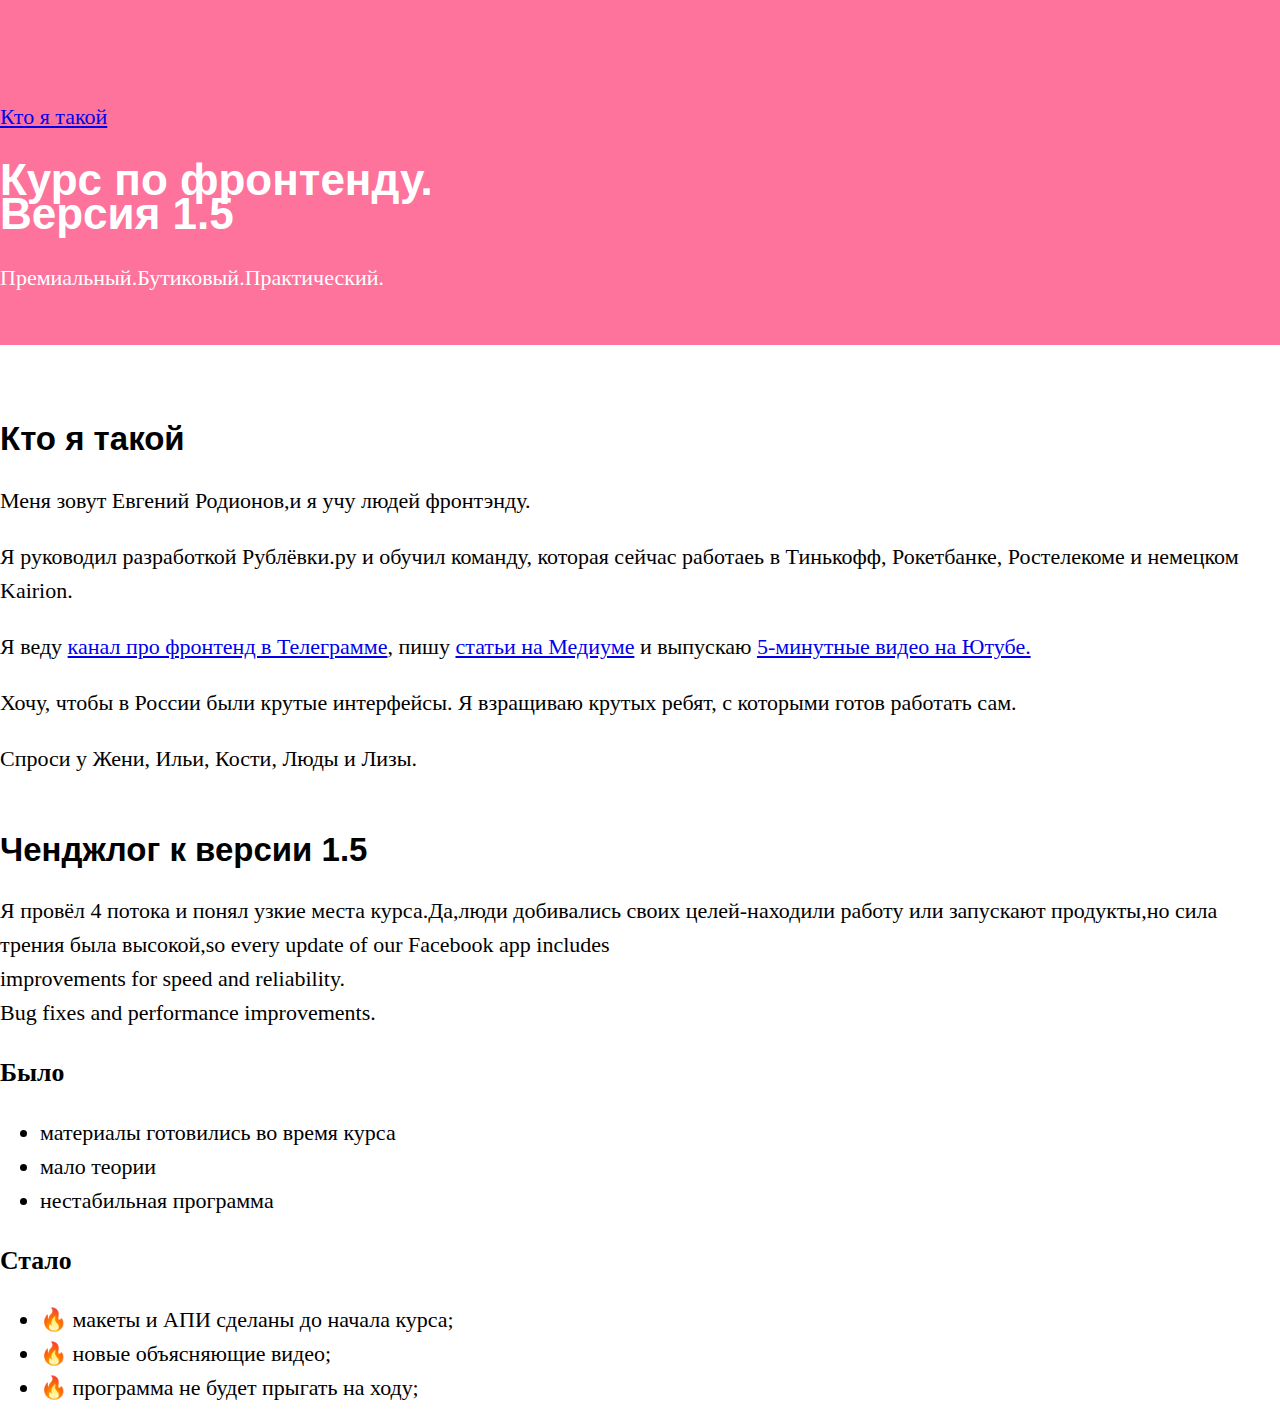
<file: index.html>
<!DOCTYPE html>
<html>
<head>
  <meta http-equiv="Content-Type" content="text/html;charset=UTF-8">
  <link rel="stylesheet" href="./css/style.css">
  <link rel="stylesheet" href="./css/normalize.css">
  <title>Типичный заголовок</title>
</head>
<body>
  <header class="header header__displaying">
    <nav class="nav" class="nav-whoami">
      <a href="#whoami">Кто я такой</a>
    </nav>
    <h1 class="h1">
      Курс по фронтенду.<br>
      Версия 1.5
    </h1>
    Премиальный.Бутиковый.Практический.
  </header> 
  <section class="landing-section-whoami landing-section-whoami__displaying" id="whoami">
    <h2 class="h2 h2_padding">Кто я такой</h2>
    <p>Меня зовут Евгений Родионов,и я учу людей фронтэнду.</p>
    <p>
      Я руководил разработкой Рублёвки.ру и обучил команду, которая сейчас работаеь в Тинькофф, Рокетбанке, Ростелекоме и немецком Kairion.
    </p>
    <p>
      Я веду <a href="https://telegram.org">канал про фронтенд в Телеграмме</a>, пишу <a href="https://medium.org">статьи на Медиуме</a> и выпускаю <a href="https://youtube.com">5-минутные видео на Ютубе.</a>
    </p>
    <p>Хочу, чтобы в России были крутые интерфейсы. Я взращиваю крутых ребят, с которыми готов работать сам.</p>
    <aside>Спроси у Жени, Ильи, Кости, Люды и Лизы.</aside>
  </section>
  <section class="lending-section-changeloh" id="changelog">
    <h2 class="h2 h2__displaying">Ченджлог к версии 1.5</h2>
    <p>
      Я провёл 4 потока и понял узкие места курса.Да,люди добивались своих целей-находили работу или запускают продукты,но сила трения была высокой,so every update of our Facebook app includes<br>
      improvements for speed and reliability.<br>
      Bug fixes and performance improvements.
    </p>
  </section>
  <h3>Было</h3>
  <ul>  
    <li>материалы готовились во время курса</li>
    <li>мало теории</li>
    <li>нестабильная программа</li>
  </ul>
  <h3>Стало</h3>
  <ul>
    <li>&#128293; макеты и АПИ сделаны до начала курса;</li>
    <li>&#128293; новые объясняющие видео;</li>
    <li>&#128293; программа не будет прыгать на ходу;</li>
  </ul>
</body>
</html>
</file>
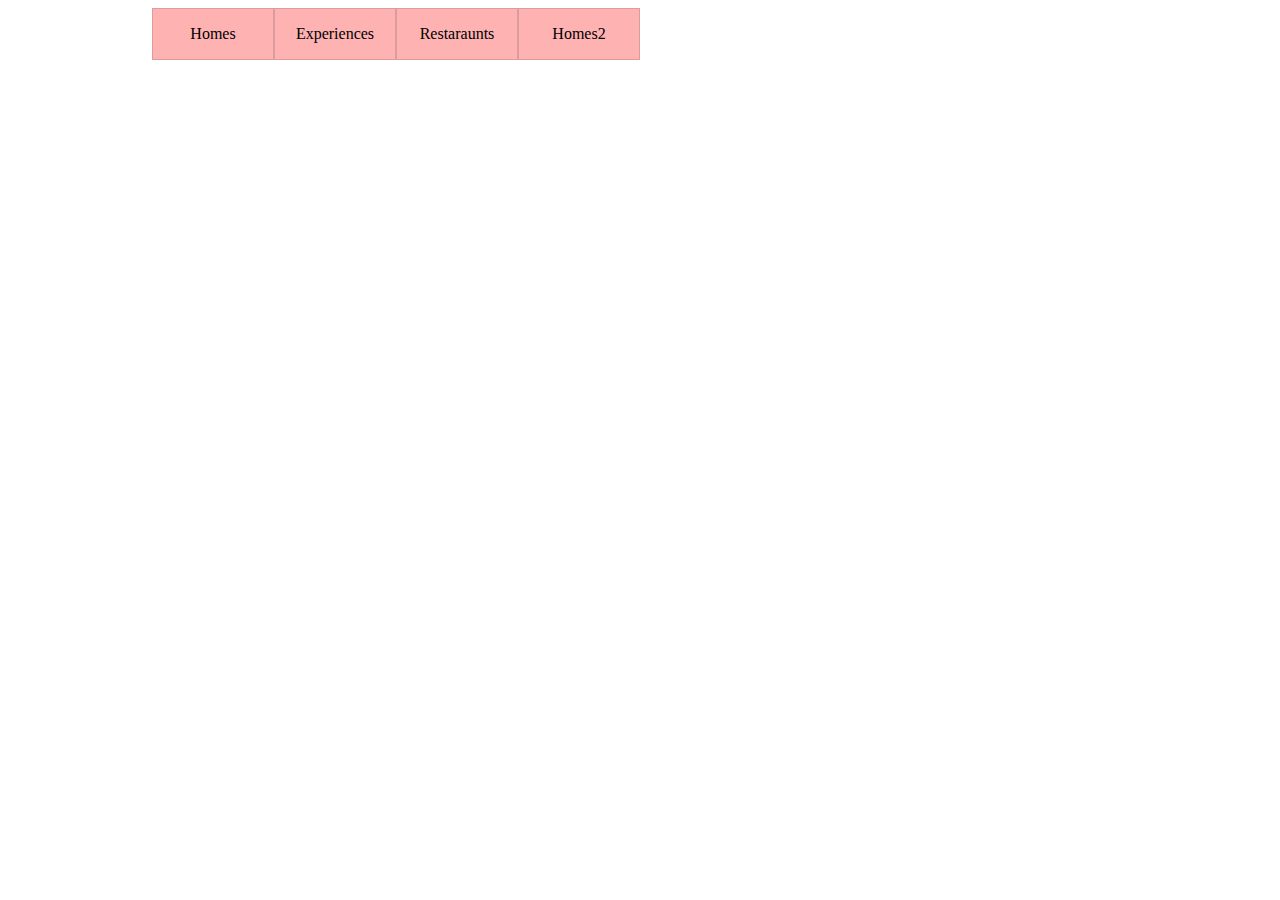
<file: flexbox/index.html>
<!DOCTYPE html>
<html>
<head>
  <meta http-equiv="Content-Type" content="text/html;charset=UTF-8">
  <link rel="stylesheet" href="./css/style.css">
  <link rel="stylesheet" href="./css/flex.css">
  <title>Adaptation+flex</title>
</head>
<body>
  <div class="container">  
    <div class="row">
      <div class="col-xs-1 col-sm-2 col-md-3 col-lg-4 col-xl-8">
        <div class="card">
          <p>Homes</p>
        </div>
      </div>
      <div class="col-xs-1 col-sm-2 col-md-3 col-lg-4 col-xl-8">
        <div class="card">
          <p>Experiences</p>
        </div>
      </div>
      <div class="col-xs-1 col-sm-2 col-md-3 col-lg-4 col-xl-8">
        <div class="card">
          <p>Restaraunts</p>
        </div>
      </div>
      <div class="col-xs-1 col-sm-2 col-md-3 col-lg-4 col-xl-8">
        <div class="card">
          <p>Homes2</p>
        </div>
      </div>
    </div>
  </div>  
</body>
</html>
</file>
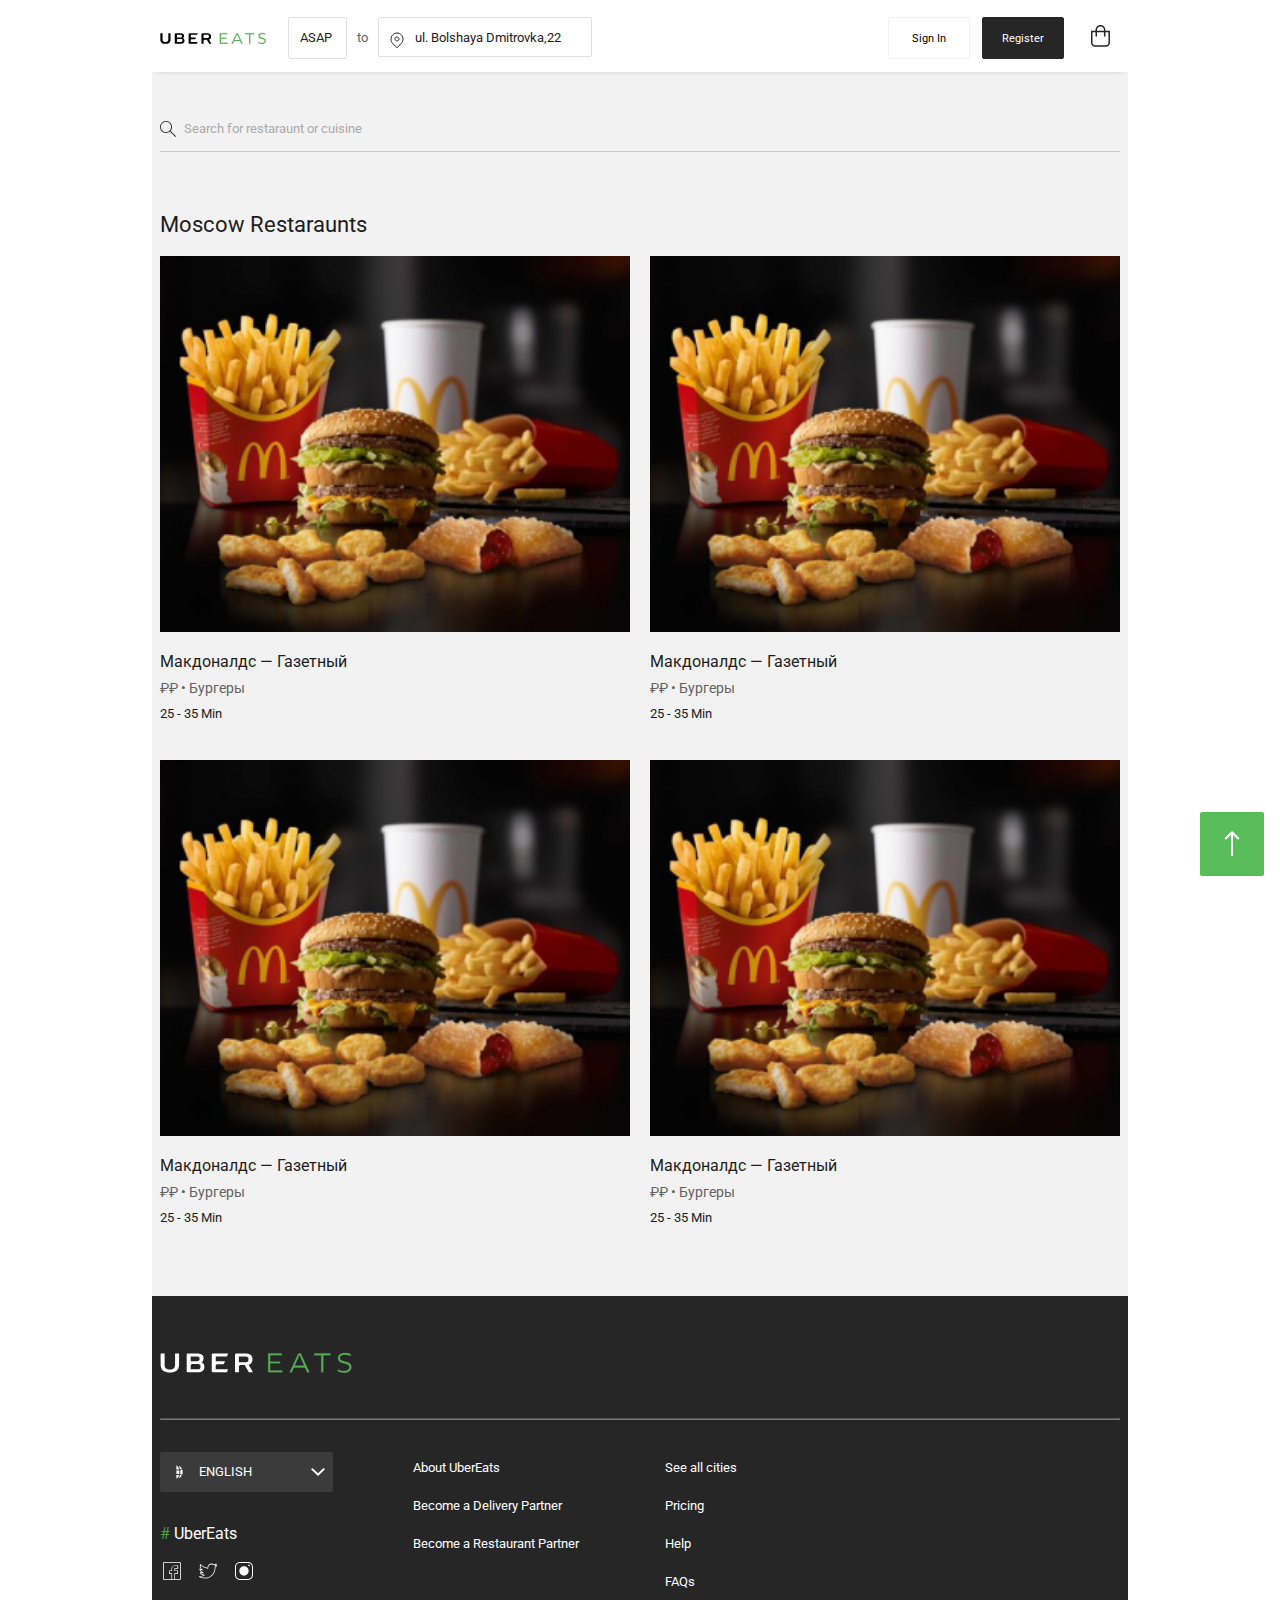
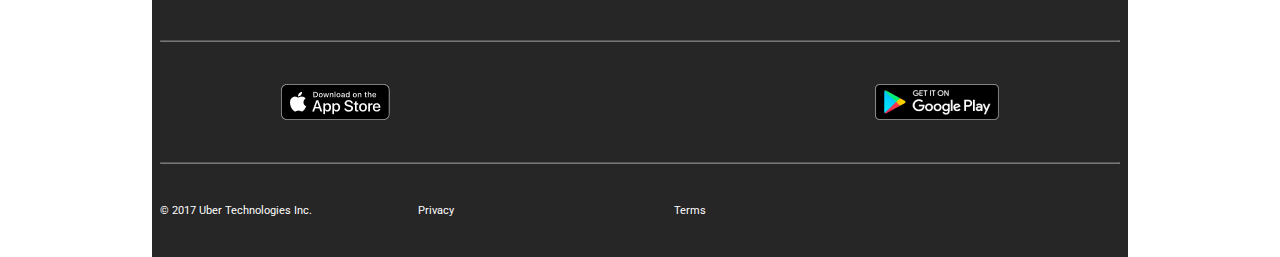
<file: ubereats/index.html>
<!DOCTYPE html>
<html lang="en">
<head>
  <meta charset="UTF-8">
  <link rel="stylesheet" href="css/normalize.css">
  <link rel="stylesheet" href="css/format.css">
  <link rel="stylesheet" href="css/flex.css">
  <link rel="stylesheet" href="css/textstyle.css">
  <link rel="stylesheet" href="css/media.css">
  <link href="https://fonts.googleapis.com/css?family=Roboto" rel="stylesheet">
  <title>Uber Eats</title>
</head>
<body>
  <div class="container container_padding">
    <section class="row container__header container_padding container_alignment ">
      <img src="pic/logo/logo.svg" alt="UBER EATS" class="contaier__header__logo_black">
     <!-- When-to panel on tablet version  -->
      <div class="container__conditions__tablet">
        <div class="container__conditions__form container__conditions__form__when_tablet">
          <p class="container__conditions__form__to_text container__conditions__form_text">
            ASAP
          </p>
        </div>
        <p class="container__conditions__separator_tablet">
          to
        </p>
        <div class="row container__conditions__form container__conditions__form__to_tablet">
          <img src="pic/icons/when-to/location.svg" alt="" class="location-icon">
          <p class="container__conditions__form_text container__conditions__form__to_text">
            ul. Bolshaya Dmitrovka,22
          </p>
        </div>  
      </div>  
      <!-- Sing-in/register buttons -->
      <div class="row container__header__buttons">  

        <div class="container__header__button container__header__buttons__sing-in">
          <p class="container__header__buttons_text container__header__buttons__sing-in_text">
            Sign In     
          </p>   
        </div>

        <div class="container__header__button container__header__buttons__register">
          <p class="container__header__buttons_text container__header__buttons__register_text">
            Register    
          </p>
        </div>

      </div>

      <div class="container__header__basket">
        <img src="pic/icons/basket/basket.svg" alt="">
      </div>
    </section>
    <section class="container__body">
      <!-- Search panel -->
      <div class="row container__body__search">
        <img src="pic/icons/search-bar/search.svg" class="icon_search">

        <div class="container__body__search__field">
          <p class="container__body__search__field_text">
            Search for restaraunt or cuisine
          </p>
        </div>
      </div>
<!-- When-To panel for mobile devices -->
      <section class="container__conditions_mobile">
          <div class="container__conditions__when_mobile">
            <p class="container__conditions__when_name">
                  When
            </p>
            <div class="container__conditions__form container__conditions__form__when_mobile">
              <p class="container__conditions__form_text container__conditions__form__when_text">
                ASAP    
              </p>
            </div>
          </div>
          <div class="container__conditions__to_mobile">
            <p class="container__conditions__to_name">
              To
            </p>
            <div class="row container__conditions__form container__conditions__form__to_mobile">
              <img src="pic/icons/when-to/location.svg" alt="" class="location-icon">
              <p class="container__conditions__form_text container__conditions__form__to_text">
                ul. Bolshaya Dmitrovka,22
              </p>
            </div>
          </div>
      </section>
      <!-- 40px -->
      <p class="container__body__header">
        Moscow Restaraunts
      </p>
      <section class="container__body__cards">
        <div class="container__body__card">
          <img src="pic/restaraunts/macdonalds.jpg" alt="Macdonalds" class="container__body__card_pic">   
          <p class="container__body__card_name">
            Макдоналдс — Газетный
          </p>
          <p class="container__body__card_features">
            ₽₽ • Бургеры
          </p>
          <p class="container__body__card_time">
            25 - 35 Min
          </p>
        </div>
        
        <div class="container__body__card">
          <img src="pic/restaraunts/macdonalds.jpg" alt="Macdonalds" class="container__body__card_pic">   
          <p class="container__body__card_name">
            Макдоналдс — Газетный
          </p>
          <p class="container__body__card_features">
            ₽₽ • Бургеры
          </p>
          <p class="container__body__card_time">
            25 - 35 Min
          </p>
        </div>
        <div class="container__body__card">
          <img src="pic/restaraunts/macdonalds.jpg" alt="Macdonalds" class="container__body__card_pic">   
          <p class="container__body__card_name">
            Макдоналдс — Газетный
          </p>
          <p class="container__body__card_features">
            ₽₽ • Бургеры
          </p>
          <p class="container__body__card_time">
            25 - 35 Min
          </p>
        </div>
        <div class="container__body__card">
          <img src="pic/restaraunts/macdonalds.png" alt="Macdonalds" class="container__body__card_pic">   
          <p class="container__body__card_name">
            Макдоналдс — Газетный
          </p>
          <p class="container__body__card_features">
            ₽₽ • Бургеры
          </p>
          <p class="container__body__card_time">
            25 - 35 Min
          </p>
        </div>
      </section>  
    </section>
    <section class="container__footer container_padding container_alignment ">
      <img src="pic/logo/white-logo.svg" alt="UBEREATS" class="container__footer__logo_white">
      <hr class="container__footer__border-line">

      <section class="container__footer__nav__first-section">
        <div class="container__footer__lang-soc">
          <div class="container__footer__language-selection">
            <img src="pic/icons/lang-bar/Shape.svg" alt="" class="container__footer__language-selection_icon">
            <p class="container__footer__language-selection_lang">
              ENGLISH
            </p>
            <img src="pic/icons/lang-bar/choose_arrow.svg" alt="" class="container__footer__language-selection_change-arrow">
          </div>

          <div class="row container__footer__social">
            
            <div class="container__footer__social_text">
              <span class="container__footer__social_hashtag">#</span> 
              <span class="container__footer__social_company-name">UberEats</span>
            </div>  
            <div class="row container__footer__social_pics">
              <img src="pic/icons/social/facebook.svg" alt="">
              <img src="pic/icons/social/twitter.svg" alt="">
              <img src="pic/icons/social/instagram.svg" alt="">
            </div>
          </div>
        </div>
        <nav class="container__footer__navbar">
          <div class="container__footer__navbar__item container__footer__navbar__item_left">
            <a href="" class="container__footer__navbar__link">About UberEats</a>
            <a href="" class="container__footer__navbar__link">Become a Delivery Partner</a>
            <a href="" class="container__footer__navbar__link">Become a Restaurant Partner</a>
          </div>
          <div class="container__footer__navbar__item container__footer__navbar__item_right">  
            <a href="" class="container__footer__navbar__link">See all cities</a>
            <a href="" class="container__footer__navbar__link">Pricing</a>
            <a href="" class="container__footer__navbar__link">Help</a>
            <a href="" class="container__footer__navbar__link">FAQs</a>
          </div>  
        </nav>
      </section>
      <hr class="container__footer__border-line">
      <div class="container__footer__download-links">
        <img src="pic/sources/appstore.png" alt="">  
        <div class="container__footer__download-links_distance"></div>
        <img src="pic/sources/google_play.png" alt="" class="gp">
      </div>
      <hr class="container__footer__border-line">

      <div class="container__footer__mini-navbar">
        <p class = "container__footer__mini-navbar__link">
          © 2017 Uber Technologies Inc.
        </p>
        <a href="" class="container__footer__mini-navbar__link container__footer__mini-navbar__link_first" >Privacy</a>
        <a href="" class="container__footer__mini-navbar__link container__footer__mini-navbar__link_second" >Terms</a>
      </div>
    </section>
  </div>
  <div class="lift-up">
    <img src="pic/icons/arrow-up/arrow-up.svg" alt="" class="lift-up_img">
  </div>
</body>
</html>
</file>
<file: css/style.css>
body {
  font-size: 22px;
  line-height: 34px;
}

.nav,
.header {
  background-color: #FD739C;
  color: white;  
}

.header__displaying {
  padding: 100px 0px 50px; 
}

.nav-whoami {
  padding-bottom: 50px;
}

.h1,
.h2 {
  font-family: Arial, Helvetica, sans-serif;
  font-style: normal;
}

.h2__displaying {
  padding-top: 30px;
}

.landing-section-whoami__displaying {
  padding-top: 50px;
}
</file>
<file: flexbox/css/style.css>
.card {
  background: rgba(255, 0, 0, 0.3);
  border: 1px solid rgba(72, 72, 72, 0.2);
  margin-bottom: 20px;
  text-align: center;
}
</file>
<file: flexbox/css/flex.css>
.container {
  max-width: 976px; 
  margin-left: auto; 
  margin-right: auto;
  padding-left: 8px;
  padding-right: 8px;
  box-sizing: border-box;
}

.row {
  display: flex;
  flex-wrap: wrap;
  margin-left: -8px;
  margin-right: -8px;
}

.col-xs-1 {
  flex-basis: 100%;
}
.col-xs-2 {
  flex-basis: 50%;
}
.col-xs-3 {
  flex-basis: 33.3333%;
}
.col-xs-4 {
  flex-basis: 25%;
}
.col-xs-5 {
  flex-basis: 20%;
}
.col-xs-6 {
  flex-basis: 16.6666%;
}
.col-xs-7 {
  flex-basis: 14.27%;
}
.col-xs-8 {
  flex-basis: 12.5%;
}
.col-xs-9 {
  flex-basis: 11.1111%;
}
.col-xs-10 {
  flex-basis: 10%;
}
.col-xs-11 {
  flex-basis: 9.09%;
}
.col-xs-12 {
  flex-basis: 8.3333%;
}

@media (min-width:576px) {
.col-sm-1 {
  flex-basis: 100%;
}
.col-sm-2 {
  flex-basis: 50%;
}
.col-sm-3 {
  flex-basis: 33.3333%;
}
.col-sm-4 {
  flex-basis: 25%;
}
.col-sm-5 {
  flex-basis: 20%;
}
.col-sm-6 {
  flex-basis: 16.6666%;
}
.col-sm-7 {
  flex-basis: 14.27%;
}
.col-sm-8 {
  flex-basis: 12.5%;
}
.col-sm-9 {
  flex-basis: 11.1111%;
}
.col-sm-10 {
  flex-basis: 10%;
}
.col-sm-11 {
  flex-basis: 9.09%;
}
.col-sm-12 {
  flex-basis: 8.3333%;
}
}

@media (min-width:768px) {
.col-md-1 {
  flex-basis: 100%;
}
.col-md-2 {
  flex-basis: 50%;
}
.col-md-3 {
  flex-basis: 33.3333%;
}
.col-md-4 {
  flex-basis: 25%;
}
.col-md-5 {
  flex-basis: 20%;
}
.col-md-6 {
  flex-basis: 16.6666%;
}
.col-md-7 {
  flex-basis: 14.27%;
}
.col-md-8 {
  flex-basis: 12.5%;
}
.col-md-9 {
  flex-basis: 11.1111%;
}
.col-md-10 {
  flex-basis: 10%;
}
.col-md-11 {
  flex-basis: 9.09%;
}
.col-md-12 {
  flex-basis: 8.3333%;
}
}

@media (min-width:991px) {
.col-lg-1 {
  flex-basis: 100%;
}
.col-lg-2 {
  flex-basis: 50%;
}
.col-lg-3 {
  flex-basis: 33.3333%;
}
.col-lg-4 {
  flex-basis: 25%;
}
.col-lg-5 {
  flex-basis: 20%;
}
.col-lg-6 {
  flex-basis: 16.6666%;
}
.col-lg-7 {
  flex-basis: 14.27%;
}
.col-lg-8 {
  flex-basis: 12.5%;
}
.col-lg-9 {
  flex-basis: 11.1111%;
}
.col-lg-10 {
  flex-basis: 10%;
}
.col-lg-11 {
  flex-basis: 9.09%;
}
.col-lg-12 {
  flex-basis: 8.3333%;
}
}

@media (min-width:1200px) {
.col-xl-1 {
  flex-basis: 100%;
}
.col-xl-2 {
  flex-basis: 50%;
}
.col-xl-3 {
  flex-basis: 33.3333%;
}
.col-xl-4 {
  flex-basis: 25%;
}
.col-xl-5 {
  flex-basis: 20%;
}
.col-xl-6 {
  flex-basis: 16.6666%;
}
.col-xl-7 {
  flex-basis: 14.27%;
}
.col-xl-8 {
  flex-basis: 12.5%;
}
.col-xl-9 {
  flex-basis: 11.1111%;
}
.col-xl-10 {
  flex-basis: 10%;
}
.col-xl-11 {
  flex-basis: 9.09%;
}
.col-xl-12 {
  flex-basis: 8.3333%;
}
}
</file>
<file: ubereats/css/format.css>
/* Lift up (Стрелочка вверх) */
.lift-up {
  width: 64px;
  height: 64px;
  border-radius: 2px;
  background: #59BD5A;
  position: fixed;
  right: 16px;
  bottom: 24px;
}
.lift-up_img {
  margin-top: 19.01px;
  margin-left: 24.4px;
}
/* Container props*/
.container {
  background: #F2F2F2;
}
.container_padding {
  padding-left: 8px;
  padding-right: 4px;
  margin: 0px -4px 0px -8px;
}
/*!!! Header !!!*/  
.container__header {
  height: 72px;
  align-items: center;
  box-shadow: 0 5px 5px -5px rgba(38, 38, 38, 0.16);
  background: #FFFFFF;
  z-index: 100;
}
/* Чтобы хедер оставался на экране */
.container__header_fixed {
  position: fixed;
}
/* Свойства лого в хедере */
.contaier__header__logo_black {
  text-align: left;
}
.container__conditions__form__when_tablet {
  width: 57px;  
}
.container__conditions__form__to_tablet {
  box-sizing: border-box;
  padding-right: 30px;
}
/* Buttons (reg/sign-in) */
.container__header__button {
  height: 40px;
  width: 72px;
  border-style: solid;
  border-radius: 2px;
  border-width: 1px;
}
/* Смещение для блока кнопок */
.container__header__buttons {
  width: 155px;
  justify-content: space-between;
  margin-left: auto;
  margin-right: 0px;
}
/* Оформление самих кнопок */
.container__header__buttons__sing-in {
  background: #FFFFFF;
  border-color: #F2F2F2;
}

.container__header__buttons__register {
  background: #262626;
  border-color: #262626;
} 
.container__header__basket {
  margin-left: 16px;
}
/* Search panel */
.container__body__search {
  height: 47px;
  margin-top: 32px;
  border-bottom: 1px solid rgb(117,117,117,0.3);
  margin-bottom: 24px;
}
.container__body__search__field_text {
  padding-left: 8px;
  line-height: 24px;
}

/* Condition panel (When-To) */

.container__conditions_mobile {
  margin-right: 0px;
  display: flex;
  flex-direction: row;
}
.container__conditions__tablet {
  display: flex;
  flex-direction: row;
  margin-left: 21px;
}
.container__conditions__form {
  height: 40px;
  border: 1px solid #E0E0E0;
  border-radius: 2px;
}
.container__conditions__to_mobile {
  margin-left: 16px;
  width: 100%;
  
}
.container__conditions__form__to_mobile {
  /* width: 100%; */
  margin-right:auto;  
}

.container__conditions__form__when_mobile {
  width: 65px;
}

.location-icon {
  margin-left: 11px;
  align-content: center;
}
.container__body__header {
  margin-top: 40px;
  margin-bottom: 14px;
}

/* Card markup */
.container__body__card {
  margin-bottom: 36px;
}
.container__body__card_pic {
  margin-bottom: 14px;
}
.container__body__card_name {
  margin-top: 0px;
  margin-bottom: 4px;
}
.container__body__card_features {
  margin-top: 0px;
  margin-bottom:4px;
}
.container__body__card_time {
  margin: 0;
}

/* Footer markup */
.container__footer {
  width: 100%;
  margin-top: 32px;
  background: #262626;
}
/* Logo */
.container__footer__logo_white {
  margin-top: 56px;
  margin-bottom: 40px;
}
/* Border line */
.container__footer__border-line {
  margin:0;
  width: auto;
  color: #ffffff;
  opacity: 0.4;
}

/* Language selection bar */
.container__footer__language-selection {
  width: 173px;
  height: 40px;
  border-radius: 2px;
  background: #3B3B3B;
  align-items: center;
  display: flex;
  margin-top: 32px;
  margin-bottom: 32px;
}

.container__footer__language-selection_icon {
  margin-left: 16px;
  margin-right: 16px;
}
.container__footer__language-selection_change-arrow {
  margin-right: 8px;
  margin-left: auto;
}
/* Social media */
.container__footer__social {
  width: 96px;
  height: 59px;
  margin-bottom: 39px;
}
.container__footer__social_pics {
  width: 96px;
  justify-content: space-between;
}

.container__footer__navbar {
  margin-bottom: 17px;
}
.container__footer__navbar__link {
  margin-bottom: 23px;
}

.container__footer__download-links {
  height: 84px;
  display: flex;
  align-items: center;
  justify-content: space-around;
}
.container__footer__mini-navbar {
  margin-top: 40px;
  padding-bottom: 16px;
  height: auto;
}
.container__footer__mini-navbar__link {
  margin-top: 0;
  margin-bottom: 24px;
}
</file>
<file: ubereats/css/flex.css>
.container {
  max-width: 976px; 
  margin-left: auto; 
  margin-right: auto;
  box-sizing: border-box;
  overflow: hidden;
}

.row {
  display: flex;
  flex-wrap: wrap;
  flex-direction: row;
}

.column {
  display: flex;
  flex-direction: column;
}
</file>
<file: ubereats/css/textstyle.css>
.container {
  font-family: 'Roboto', sans-serif;
  font-style: normal;
}

.container__header__button {
  font-size: 11px;
  line-height: 13px;
}
.container__header__buttons__sing-in_text {
  color: black;
}

.container__header__buttons__register_text {
  color: white;
}

.container__header__buttons_text {
  text-align: center;
  margin-top: 14px;
}

.container__body__search__field_text {
  font-size: 13px;
  text-align: left;
  opacity: 0.5;
  color: #626262;
}

.container__conditions__form_text {
  font-size: 13px;
  line-height: 24px;
  margin-top: 8px;
  color: #1D1D1D;
}
.container__conditions__form__when_text {
  text-align: center;
}
.container__conditions__form__to_text {
  padding-left: 11px;
}

.container__conditions__when_name,
.container__conditions__to_name {
  font-size: 11px;
  line-height: 13px;
  text-align: left;
  margin-bottom: 8px;
  color: #626262;
}
.container__conditions__separator_tablet {
  font-size: 13px;
  line-height: 15px;
  text-align: center;
  color: #626262; 
  margin-right: 10px;
  margin-left: 10px;
}

.container__body__header {
  font-size: 22px;
  line-height: 34px;
  text-align: left;
  color: #1D1D1D;
}

/* Card text styles */
.container__body__card_name {
  font-size: 16px;
  line-height: 24px;
  text-align: left;
  color: #1D1D1D;
}

.container__body__card_features {
  font-size: 14px;
  line-height: 21px;
  text-align: left;
  color: #626262;
}
.container__body__card_time {
  font-size: 13px;
  line-height: 21px;
  text-align: left;
  color: #1D1D1D;  
}

/* Footer text styles */
.container__footer__language-selection_lang{
  font-size: 13px;
  line-height: 15px;
  text-align: left;
  color: #ffffff;
}

.container__footer__social_text {
  font-size: 16px;
  line-height: 19px;
  text-align: left;
  margin-bottom: 16px;
}
.container__footer__social_hashtag {
  color: #49A144;
}
.container__footer__social_company-name {
  color: #ffffff;
}

.container__footer__navbar__link {
  text-decoration: none;
  font-size: 13px;
  line-height: 15px;
  text-align: left;
  color: #ffffff;
}
.container__footer__mini-navbar__link {
  text-decoration: none;
  font-size: 11px;
  line-height: 13px;
  text-align: left;
  color: #ffffff;
}
</file>
<file: ubereats/css/media.css>
.container__conditions__tablet {
  display: none;
}
.container__footer__navbar__link {
  display: flex;
  flex-direction: row;
}
.container__footer__mini-navbar {
  display: flex;
  flex-direction: column;
}
.container__body__cards {
  display: flex;
  flex-direction: column;
}
.container__header__basket {
  display: none;
}
@media (min-width: 768px) {
  .container__conditions_mobile {
    display: none;
  }
  .container__conditions__tablet {
    display: flex;
  }
  .container_padding {
    padding-right: 8px;
  }
  .container_alignment {
    margin-right: -8px; 
  }
  .container__header__buttons {
    width: 176px;
  }
  .container__header__button {
    width: 80px;
  }
  .container__header__basket {
    display: unset;
  }
  .container__conditions_tablet {
    display: unset;
  }
  .container__body__header {
    margin-top: 56px;
  }
  .container__body__cards {
    display: flex;
    justify-content: space-between;
    flex-wrap: wrap;
    flex-direction: row;
  }
  .container__body__card {
    flex-basis: 49%;
  }
  .container__body__card_pic {
    width: 100%;
    margin-left: auto;
    margin-right: auto;
  }
  .container__footer__nav__first-section {
    height: 220px;
    display: flex;
    flex-wrap: wrap;
  }
  .container__footer__lang-soc {
    display: flex;
    flex-direction: column;
  }
  .container__footer__navbar {
    display: flex;
    flex-direction: row;
    flex-wrap: wrap;
  } 
  .container__footer__navbar__item {
    margin-top: 40px;
    display: flex;
    /* flex-wrap: wrap; */
    flex-direction: column;
  }
  .container__footer__navbar__item_left {
    margin-left: 80px;
  }
  .container__footer__navbar__item_right {
    margin-left: 86px;
  }
  .container__footer__download-links {
    height: 120px;
  }
  .container__footer__mini-navbar {
    flex-direction: row;
  }
  .container__footer__mini-navbar__link_first {
    margin-left: 106px;
  }
  .container__footer__mini-navbar__link_second {
    margin-left: 220px;
  }
}
</file>
